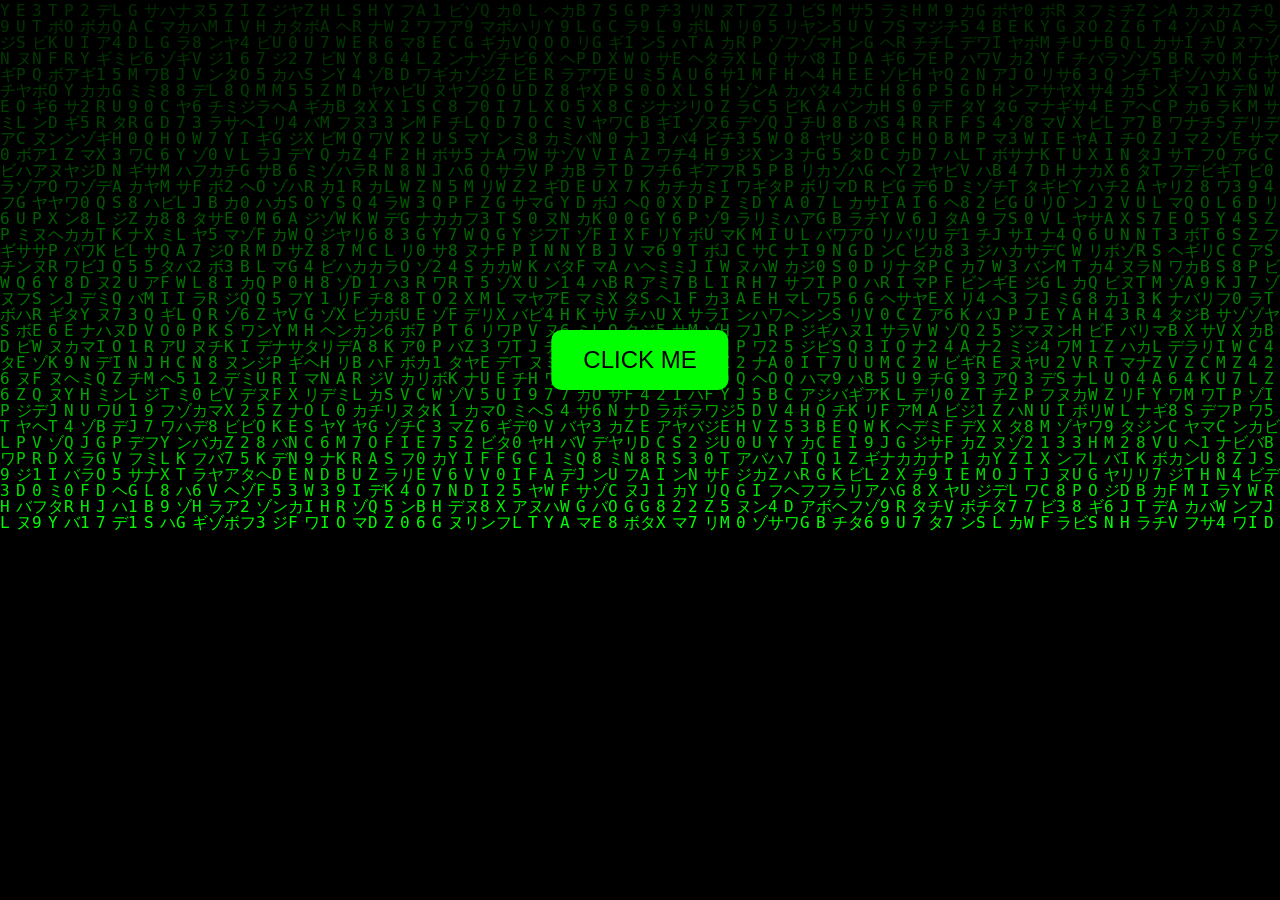
<file: docs/index.html>
<!DOCTYPE html>
<html lang="en">
<head>
    <meta charset="UTF-8" />
    <meta name="viewport" content="width=device-width, initial-scale=1.0" />
    <title>Welcome to the System</title>
    <link rel="stylesheet" href="css/matrix.css" />
    <script src="js/matrix.js" defer></script>
    <script src="js/mode-toggle.js" defer></script>

</head>
<body class="matrix-bg">
<canvas id="matrixCanvas"></canvas>

<div class="intro-center">
    <button id="enterButton">CLICK ME</button>
</div>

<div id="pillChoice" class="pill-container hidden">
    <p>Choose your path:</p>
    <button class="pill red">RED PILL</button>
    <button class="pill blue">BLUE PILL</button>
    <p class="pill-hint">(Red = Light Mode | Blue = Acid Dark Mode)</p>
</div>

<script>
    document.getElementById('enterButton').addEventListener('click', () => {
        document.getElementById('pillChoice').classList.remove('hidden');
        document.getElementById('enterButton').style.display = 'none';
    });
</script>
</body>
</html>
</file>
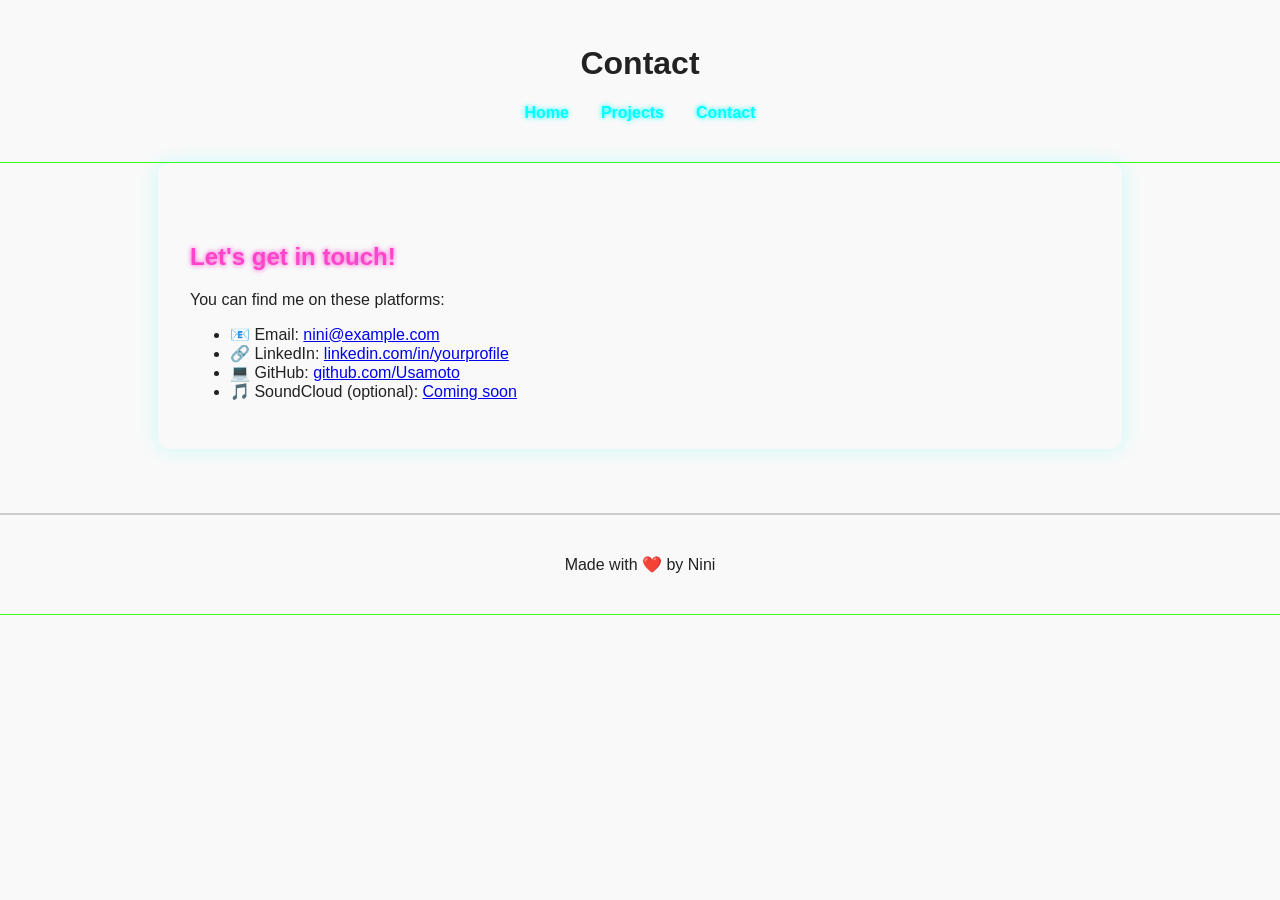
<file: docs/contact.html>
<!DOCTYPE html>
<html lang="en">
<head>
    <meta charset="UTF-8">
    <meta name="viewport" content="width=device-width, initial-scale=1.0">
    <title>Contact Nini</title>
    <link rel="stylesheet" href="css/style.css">
    <link rel="stylesheet" href="css/neon-dark.css">

</head>
<body class="light-mode">
<header>
    <h1>Contact</h1>
    <nav>
        <ul>
            <li><a href="home.html">Home</a></li>
            <li><a href="projects.html">Projects</a></li>
            <li><a href="contact.html">Contact</a></li>
        </ul>
    </nav>
</header>

<main>
    <section>
        <h2>Let's get in touch!</h2>
        <p>You can find me on these platforms:</p>
        <ul>
            <li>📧 Email: <a href="mailto:nini@example.com">nini@example.com</a></li>
            <li>🔗 LinkedIn: <a href="https://linkedin.com/in/yourprofile" target="_blank">linkedin.com/in/yourprofile</a></li>
            <li>💻 GitHub: <a href="https://github.com/Usamoto" target="_blank">github.com/Usamoto</a></li>
            <li>🎵 SoundCloud (optional): <a href="#">Coming soon</a></li>
        </ul>
    </section>
</main>

<footer>
    <p>Made with ❤️ by Nini</p>
</footer>
</body>
</html>
</file>
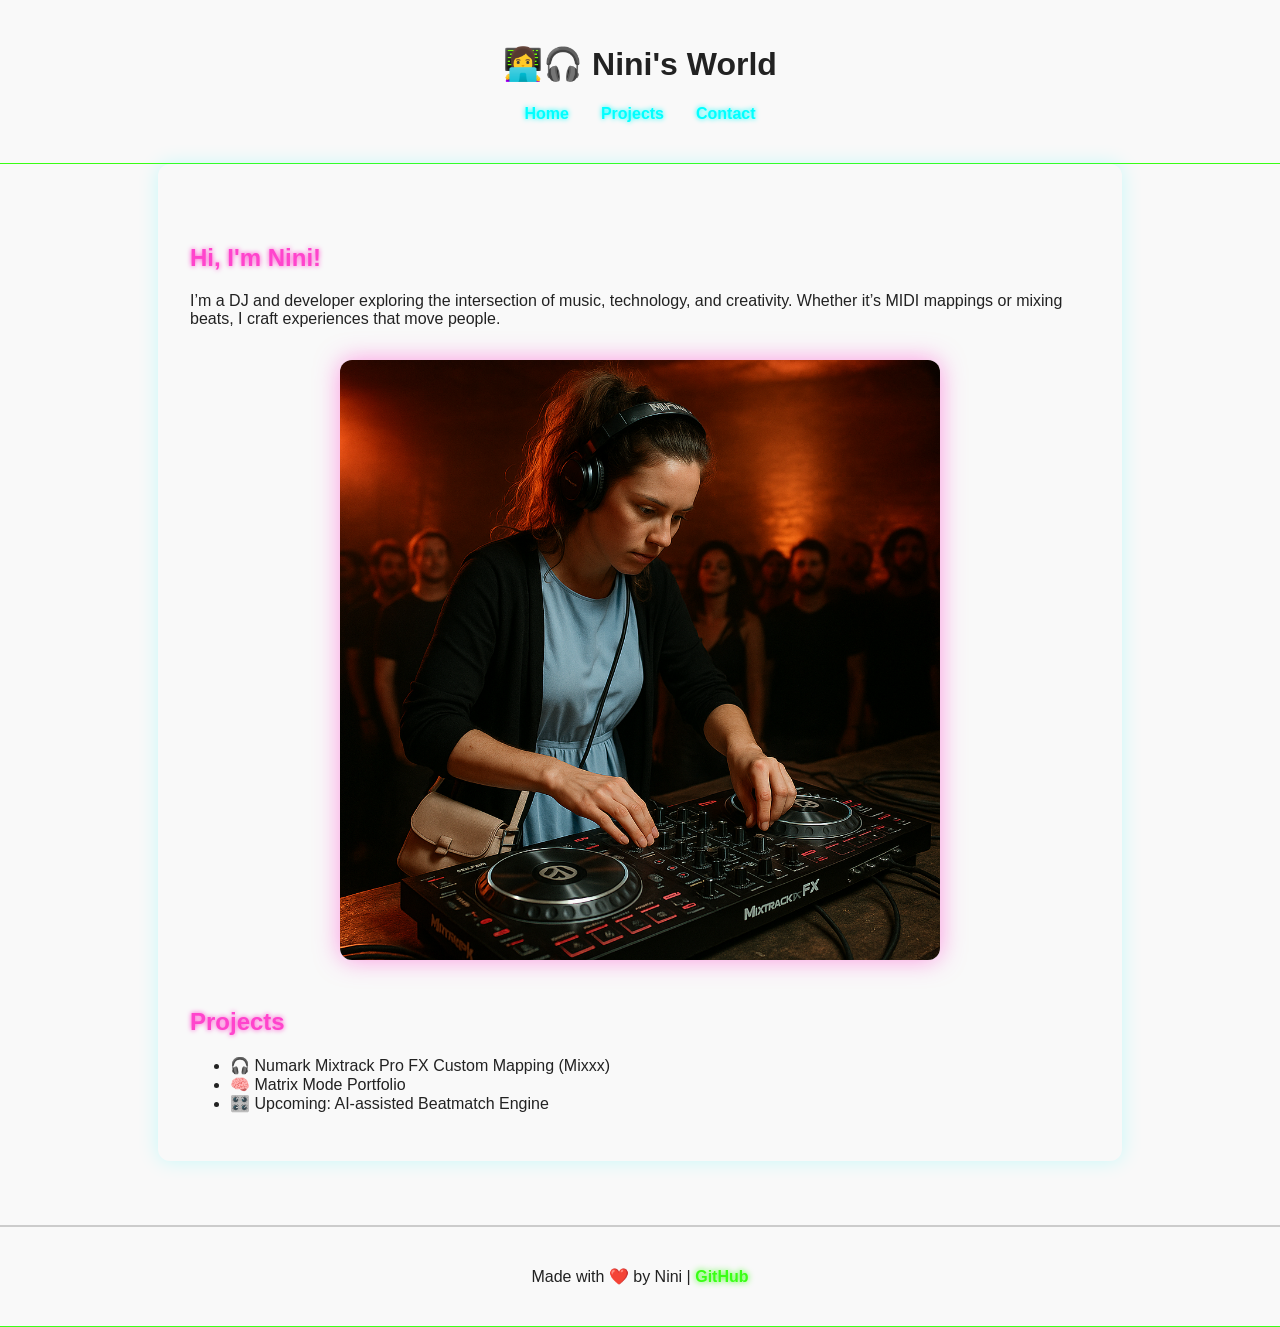
<file: docs/home.html>
<!DOCTYPE html>
<html lang="en">
<head>
    <meta charset="UTF-8">
    <meta name="viewport" content="width=device-width, initial-scale=1.0">
    <title>Nini's Portfolio</title>
    <link rel="stylesheet" href="css/style.css">
    <link rel="stylesheet" href="css/neon-dark.css">

</head>
<body class="light-mode">
<header>
    <h1>👩‍💻🎧 Nini's World</h1>
    <nav>
        <ul>
            <li><a href="home.html">Home</a></li>
            <li><a href="#projects">Projects</a></li>
            <li><a href="#contact">Contact</a></li>
        </ul>
    </nav>
</header>

<main>
    <section id="intro">
        <h2>Hi, I'm Nini!</h2>
        <p>I’m a DJ and developer exploring the intersection of music, technology, and creativity. Whether it’s MIDI mappings or mixing beats, I craft experiences that move people.</p>
        <img src="assets/controller-showcase.png" alt="DJ controller showcase" class="main-image">
    </section>

    <section id="projects">
        <h2>Projects</h2>
        <ul>
            <li>🎧 Numark Mixtrack Pro FX Custom Mapping (Mixxx)</li>
            <li>🧠 Matrix Mode Portfolio</li>
            <li>🎛️ Upcoming: AI-assisted Beatmatch Engine</li>
        </ul>
    </section>
</main>

<footer>
    <p>Made with ❤️ by Nini | <a href="https://github.com/Usamoto" target="_blank">GitHub</a></p>
</footer>
</body>
</html>
</file>
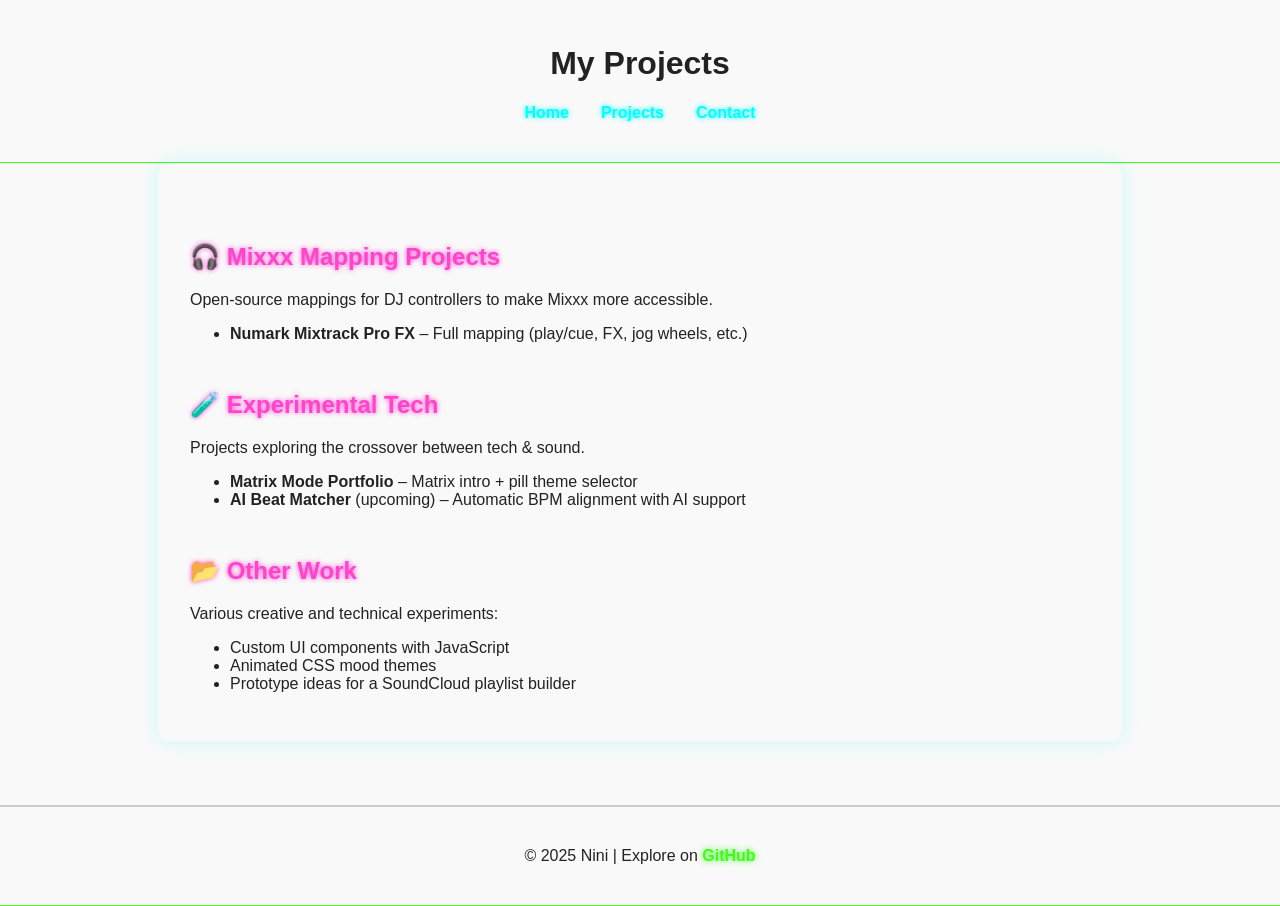
<file: docs/projects.html>
<!DOCTYPE html>
<html lang="en">
<head>
    <meta charset="UTF-8">
    <meta name="viewport" content="width=device-width, initial-scale=1.0">
    <title>Nini's Projects</title>
    <link rel="stylesheet" href="css/style.css">
    <link rel="stylesheet" href="css/neon-dark.css">
</head>
<body class="light-mode">
<header>
    <h1>My Projects</h1>
    <nav>
        <ul>
            <li><a href="home.html">Home</a></li>
            <li><a href="projects.html">Projects</a></li>
            <li><a href="contact.html">Contact</a></li>
        </ul>
    </nav>
</header>

<main>
    <section>
        <h2>🎧 Mixxx Mapping Projects</h2>
        <p>Open-source mappings for DJ controllers to make Mixxx more accessible.</p>
        <ul>
            <li><strong>Numark Mixtrack Pro FX</strong> – Full mapping (play/cue, FX, jog wheels, etc.)</li>
        </ul>
    </section>

    <section>
        <h2>🧪 Experimental Tech</h2>
        <p>Projects exploring the crossover between tech & sound.</p>
        <ul>
            <li><strong>Matrix Mode Portfolio</strong> – Matrix intro + pill theme selector</li>
            <li><strong>AI Beat Matcher</strong> (upcoming) – Automatic BPM alignment with AI support</li>
        </ul>
    </section>

    <section>
        <h2>📂 Other Work</h2>
        <p>Various creative and technical experiments:</p>
        <ul>
            <li>Custom UI components with JavaScript</li>
            <li>Animated CSS mood themes</li>
            <li>Prototype ideas for a SoundCloud playlist builder</li>
        </ul>
    </section>
</main>

<footer>
    <p>© 2025 Nini | Explore on <a href="https://github.com/Usamoto" target="_blank">GitHub</a></p>
</footer>
</body>
</html>
</file>
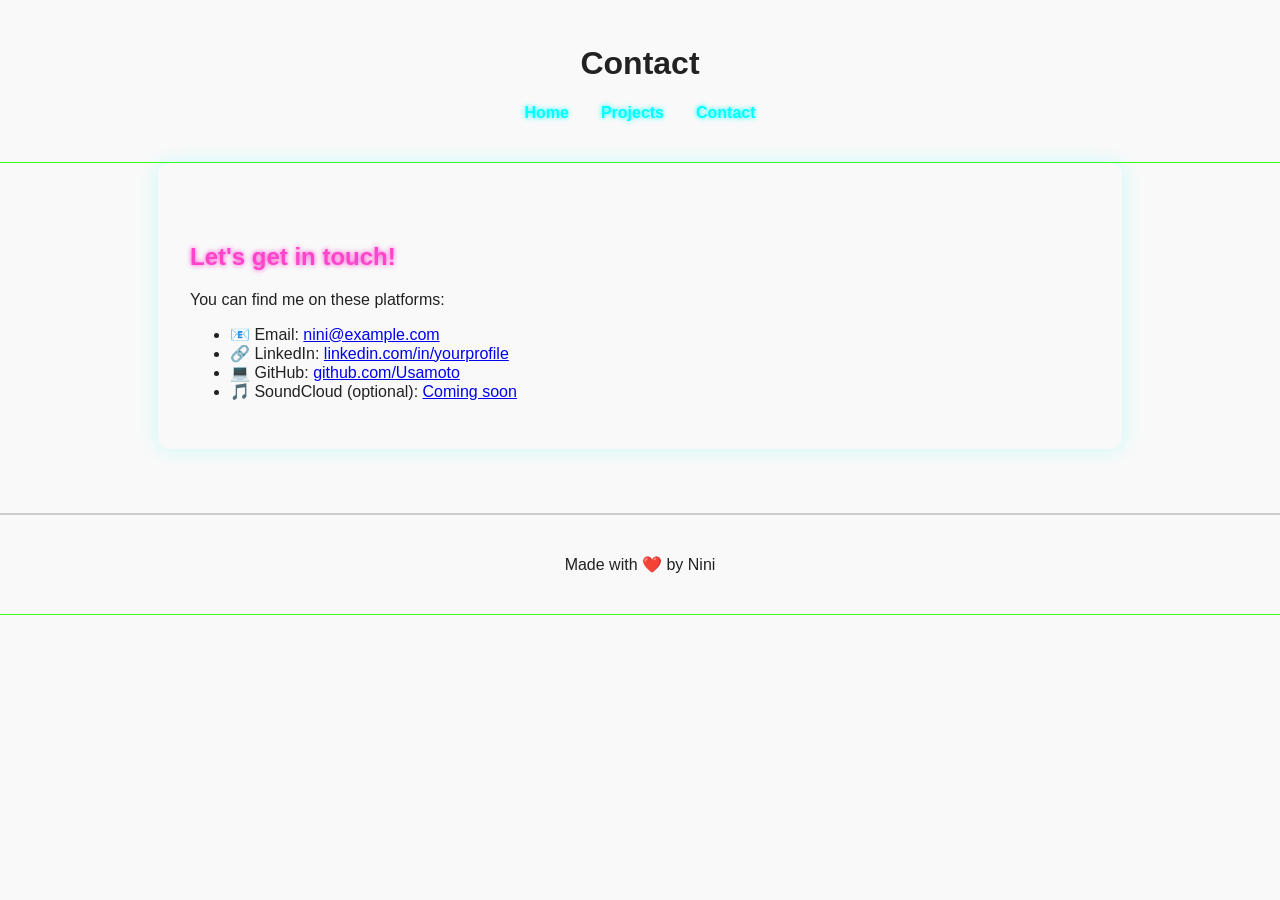
<file: html/contact.html>
<!DOCTYPE html>
<html lang="en">
<head>
    <meta charset="UTF-8">
    <meta name="viewport" content="width=device-width, initial-scale=1.0">
    <title>Contact Nini</title>
    <link rel="stylesheet" href="../css/style.css">
    <link rel="stylesheet" href="../css/neon-dark.css">
</head>
<body class="light-mode">
<header>
    <h1>Contact</h1>
    <nav>
        <ul>
            <li><a href="home.html">Home</a></li>
            <li><a href="projects.html">Projects</a></li>
            <li><a href="contact.html">Contact</a></li>
        </ul>
    </nav>
</header>

<main>
    <section>
        <h2>Let's get in touch!</h2>
        <p>You can find me on these platforms:</p>
        <ul>
            <li>📧 Email: <a href="mailto:nini@example.com">nini@example.com</a></li>
            <li>🔗 LinkedIn: <a href="https://linkedin.com/in/yourprofile" target="_blank">linkedin.com/in/yourprofile</a></li>
            <li>💻 GitHub: <a href="https://github.com/Usamoto" target="_blank">github.com/Usamoto</a></li>
            <li>🎵 SoundCloud (optional): <a href="#">Coming soon</a></li>
        </ul>
    </section>
</main>

<footer>
    <p>Made with ❤️ by Nini</p>
</footer>
</body>
</html>
</file>
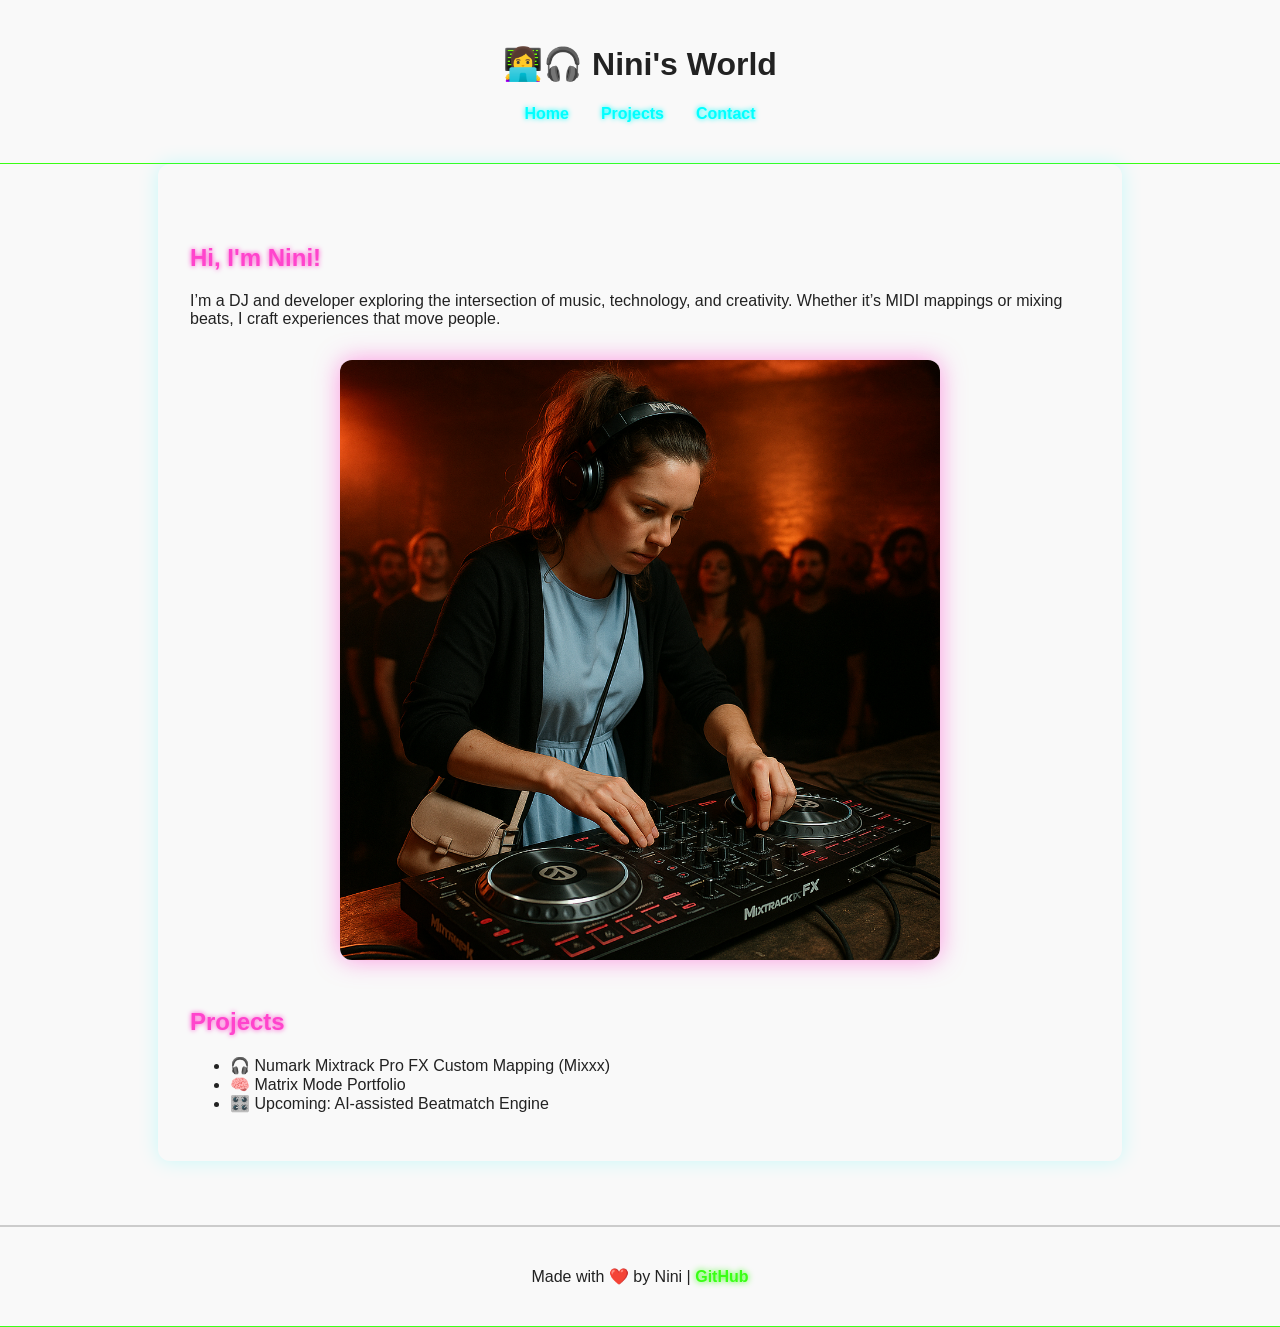
<file: html/home.html>
<!DOCTYPE html>
<html lang="en">
<head>
    <meta charset="UTF-8">
    <meta name="viewport" content="width=device-width, initial-scale=1.0">
    <title>Nini's Portfolio</title>
    <link rel="stylesheet" href="../css/style.css">
    <link rel="stylesheet" href="../css/neon-dark.css">

</head>
<body class="light-mode">
<header>
    <h1>👩‍💻🎧 Nini's World</h1>
    <nav>
        <ul>
            <li><a href="home.html">Home</a></li>
            <li><a href="#projects">Projects</a></li>
            <li><a href="#contact">Contact</a></li>
        </ul>
    </nav>
</header>

<main>
    <section id="intro">
        <h2>Hi, I'm Nini!</h2>
        <p>I’m a DJ and developer exploring the intersection of music, technology, and creativity. Whether it’s MIDI mappings or mixing beats, I craft experiences that move people.</p>
        <img src="../assets/controller-showcase.png" alt="DJ controller showcase" class="main-image">
    </section>

    <section id="projects">
        <h2>Projects</h2>
        <ul>
            <li>🎧 Numark Mixtrack Pro FX Custom Mapping (Mixxx)</li>
            <li>🧠 Matrix Mode Portfolio</li>
            <li>🎛️ Upcoming: AI-assisted Beatmatch Engine</li>
        </ul>
    </section>
</main>

<footer>
    <p>Made with ❤️ by Nini | <a href="https://github.com/Usamoto" target="_blank">GitHub</a></p>
</footer>
</body>
</html>
</file>
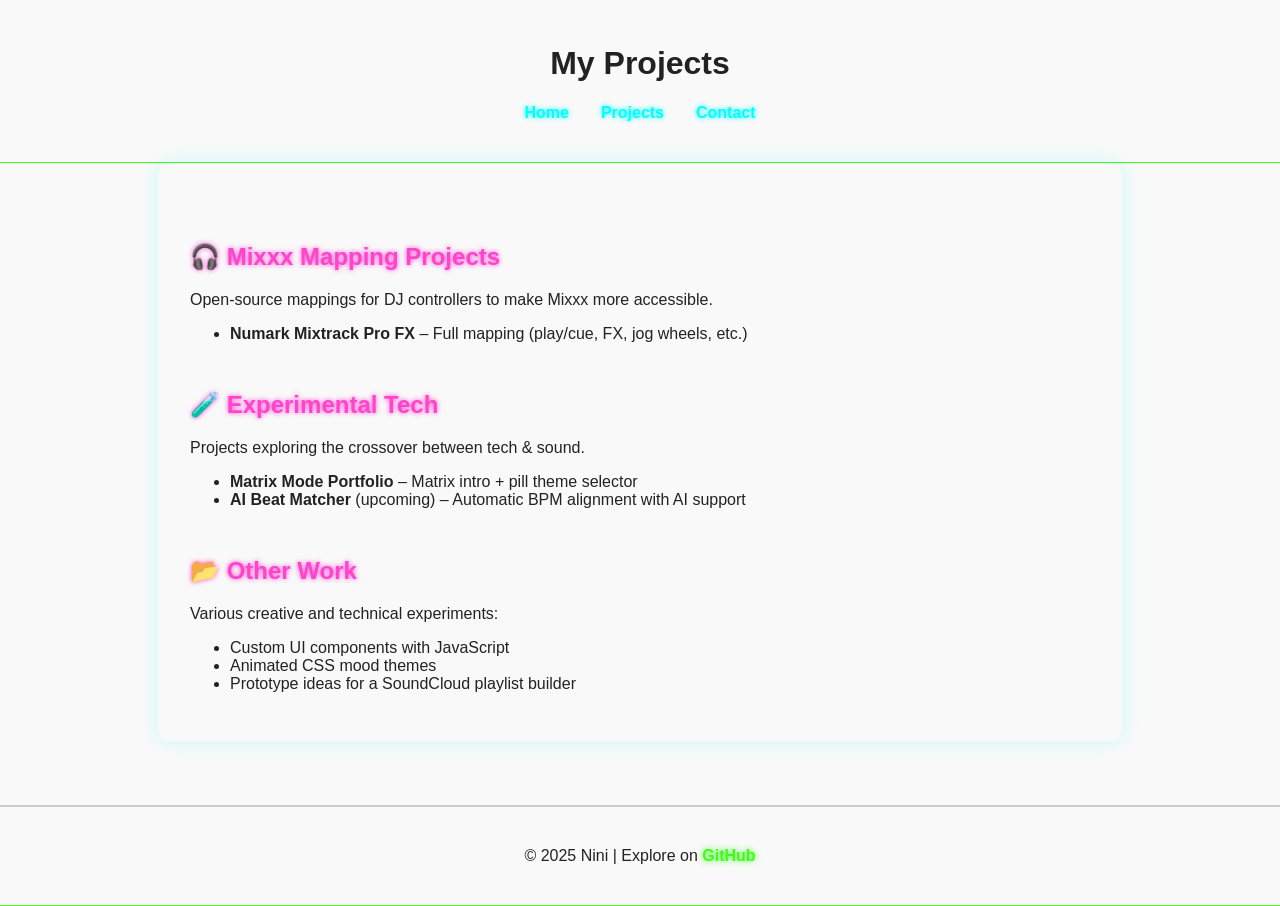
<file: html/projects.html>
<!DOCTYPE html>
<html lang="en">
<head>
    <meta charset="UTF-8">
    <meta name="viewport" content="width=device-width, initial-scale=1.0">
    <title>Nini's Projects</title>
    <link rel="stylesheet" href="../css/style.css">
    <link rel="stylesheet" href="../css/neon-dark.css">
</head>
<body class="light-mode">
<header>
    <h1>My Projects</h1>
    <nav>
        <ul>
            <li><a href="home.html">Home</a></li>
            <li><a href="projects.html">Projects</a></li>
            <li><a href="contact.html">Contact</a></li>
        </ul>
    </nav>
</header>

<main>
    <section>
        <h2>🎧 Mixxx Mapping Projects</h2>
        <p>Open-source mappings for DJ controllers to make Mixxx more accessible.</p>
        <ul>
            <li><strong>Numark Mixtrack Pro FX</strong> – Full mapping (play/cue, FX, jog wheels, etc.)</li>
        </ul>
    </section>

    <section>
        <h2>🧪 Experimental Tech</h2>
        <p>Projects exploring the crossover between tech & sound.</p>
        <ul>
            <li><strong>Matrix Mode Portfolio</strong> – Matrix intro + pill theme selector</li>
            <li><strong>AI Beat Matcher</strong> (upcoming) – Automatic BPM alignment with AI support</li>
        </ul>
    </section>

    <section>
        <h2>📂 Other Work</h2>
        <p>Various creative and technical experiments:</p>
        <ul>
            <li>Custom UI components with JavaScript</li>
            <li>Animated CSS mood themes</li>
            <li>Prototype ideas for a SoundCloud playlist builder</li>
        </ul>
    </section>
</main>

<footer>
    <p>© 2025 Nini | Explore on <a href="https://github.com/Usamoto" target="_blank">GitHub</a></p>
</footer>
</body>
</html>
</file>
<file: docs/css/matrix.css>
body, html {
    margin: 0;
    padding: 0;
    height: 100%;
    overflow: hidden;
    font-family: 'Courier New', monospace;
    background-color: black;
}

#matrixCanvas {
    position: absolute;
    top: 0;
    left: 0;
    z-index: 0;
}

.intro-center {
    position: absolute;
    top: 40%;
    left: 50%;
    transform: translate(-50%, -50%);
    z-index: 2;
    text-align: center;
}

#enterButton {
    padding: 1rem 2rem;
    font-size: 1.5rem;
    background-color: #00ff00;
    border: none;
    color: black;
    cursor: pointer;
    animation: glow 1.5s infinite alternate;
    border-radius: 10px;
}

@keyframes glow {
    from {
        box-shadow: 0 0 5px #00ff00;
    }
    to {
        box-shadow: 0 0 20px #00ff00;
    }
}

.pill-container {
    position: absolute;
    top: 55%;
    left: 50%;
    transform: translate(-50%, -50%);
    text-align: center;
    z-index: 2;
}

.pill {
    padding: 1rem 2rem;
    margin: 1rem;
    font-size: 1.2rem;
    border: none;
    border-radius: 20px;
    cursor: pointer;
    color: white;
}

.pill.red {
    background-color: #ff4c4c;
}

.pill.blue {
    background-color: #3ecfff;
}

.pill-hint {
    margin-top: 1rem;
    font-size: 0.9rem;
    color: #aaa;
}

.hidden {
    display: none;
}
</file>
<file: docs/css/style.css>
/* Base Light Mode Styling */
body.light-mode {
    margin: 0;
    padding: 0;
    font-family: 'Segoe UI', Tahoma, Geneva, Verdana, sans-serif;
    background-color: #f9f9f9;
    color: #222;
}

header {
    background-color: #e2e8f0;
    padding: 1.5rem;
    text-align: center;
    border-bottom: 2px solid #ccc;
}

nav ul {
    list-style: none;
    padding: 0;
    display: flex;
    justify-content: center;
    gap: 2rem;
    margin-top: 1rem;
}

nav ul li a {
    text-decoration: none;
    color: #444;
    font-weight: bold;
    transition: color 0.3s ease;
}

nav ul li a:hover {
    color: #CCFF00;
}

main {
    padding: 2rem;
    max-width: 900px;
    margin: 0 auto;
}

.main-image {
    width: 100%;
    max-width: 600px;
    margin: 2rem auto;
    display: block;
    border-radius: 12px;
    box-shadow: 0 8px 24px rgba(0, 0, 0, 0.15);
}

section h2 {
    margin-top: 3rem;
    color: #333;
}

footer {
    background-color: #e2e8f0;
    text-align: center;
    padding: 1rem;
    border-top: 2px solid #ccc;
    margin-top: 4rem;
}

footer a {
    color: #333;
    text-decoration: none;
    font-weight: bold;
}

footer a:hover {
    color: #CCFF00;
}
</file>
<file: docs/css/neon-dark.css>
/* Acid Neon Dark Mode Styling */
body.acid-dark {
    margin: 0;
    padding: 0;
    font-family: 'Orbitron', sans-serif;
    background-color: #0a0a0a;
    color: #CCFF00;
    background-image: url('../assets/acid-smiley.png');
    background-repeat: no-repeat;
    background-position: center;
    background-size: 400px;
}

header, footer {
    background-color: rgba(255, 255, 255, 0.05);
    border-bottom: 1px solid #39FF14;
    text-align: center;
    padding: 1.5rem;
}

nav ul {
    list-style: none;
    padding: 0;
    display: flex;
    justify-content: center;
    gap: 2rem;
    margin-top: 1rem;
}

nav ul li a {
    text-decoration: none;
    color: #00FFFF;
    font-weight: bold;
    text-shadow: 0 0 5px #00FFFF;
    transition: transform 0.3s ease, color 0.3s ease;
}

nav ul li a:hover {
    color: #FF44CC;
    transform: scale(1.1);
    text-shadow: 0 0 8px #FF44CC;
}

main {
    padding: 2rem;
    max-width: 900px;
    margin: 0 auto;
    background: rgba(255, 255, 255, 0.03);
    border-radius: 12px;
    box-shadow: 0 0 20px #00FFFF33;
}

.main-image {
    width: 100%;
    max-width: 600px;
    margin: 2rem auto;
    display: block;
    border-radius: 12px;
    box-shadow: 0 0 25px #FF44CC88;
}

section h2 {
    margin-top: 3rem;
    color: #FF44CC;
    text-shadow: 0 0 5px #FF44CC;
}

footer a {
    color: #39FF14;
    text-decoration: none;
    font-weight: bold;
    text-shadow: 0 0 6px #39FF14;
}

footer a:hover {
    color: #CCFF00;
    text-shadow: 0 0 10px #CCFF00;
}
</file>
<file: css/style.css>
/* Base Light Mode Styling */
body.light-mode {
    margin: 0;
    padding: 0;
    font-family: 'Segoe UI', Tahoma, Geneva, Verdana, sans-serif;
    background-color: #f9f9f9;
    color: #222;
}

header {
    background-color: #e2e8f0;
    padding: 1.5rem;
    text-align: center;
    border-bottom: 2px solid #ccc;
}

nav ul {
    list-style: none;
    padding: 0;
    display: flex;
    justify-content: center;
    gap: 2rem;
    margin-top: 1rem;
}

nav ul li a {
    text-decoration: none;
    color: #444;
    font-weight: bold;
    transition: color 0.3s ease;
}

nav ul li a:hover {
    color: #CCFF00;
}

main {
    padding: 2rem;
    max-width: 900px;
    margin: 0 auto;
}

.main-image {
    width: 100%;
    max-width: 600px;
    margin: 2rem auto;
    display: block;
    border-radius: 12px;
    box-shadow: 0 8px 24px rgba(0, 0, 0, 0.15);
}

section h2 {
    margin-top: 3rem;
    color: #333;
}

footer {
    background-color: #e2e8f0;
    text-align: center;
    padding: 1rem;
    border-top: 2px solid #ccc;
    margin-top: 4rem;
}

footer a {
    color: #333;
    text-decoration: none;
    font-weight: bold;
}

footer a:hover {
    color: #CCFF00;
}
</file>
<file: css/neon-dark.css>
/* Acid Neon Dark Mode Styling */
body.acid-dark {
    margin: 0;
    padding: 0;
    font-family: 'Orbitron', sans-serif;
    background-color: #0a0a0a;
    color: #CCFF00;
    background-image: url('../assets/acid-smiley.png');
    background-repeat: no-repeat;
    background-position: center;
    background-size: 400px;
}

header, footer {
    background-color: rgba(255, 255, 255, 0.05);
    border-bottom: 1px solid #39FF14;
    text-align: center;
    padding: 1.5rem;
}

nav ul {
    list-style: none;
    padding: 0;
    display: flex;
    justify-content: center;
    gap: 2rem;
    margin-top: 1rem;
}

nav ul li a {
    text-decoration: none;
    color: #00FFFF;
    font-weight: bold;
    text-shadow: 0 0 5px #00FFFF;
    transition: transform 0.3s ease, color 0.3s ease;
}

nav ul li a:hover {
    color: #FF44CC;
    transform: scale(1.1);
    text-shadow: 0 0 8px #FF44CC;
}

main {
    padding: 2rem;
    max-width: 900px;
    margin: 0 auto;
    background: rgba(255, 255, 255, 0.03);
    border-radius: 12px;
    box-shadow: 0 0 20px #00FFFF33;
}

.main-image {
    width: 100%;
    max-width: 600px;
    margin: 2rem auto;
    display: block;
    border-radius: 12px;
    box-shadow: 0 0 25px #FF44CC88;
}

section h2 {
    margin-top: 3rem;
    color: #FF44CC;
    text-shadow: 0 0 5px #FF44CC;
}

footer a {
    color: #39FF14;
    text-decoration: none;
    font-weight: bold;
    text-shadow: 0 0 6px #39FF14;
}

footer a:hover {
    color: #CCFF00;
    text-shadow: 0 0 10px #CCFF00;
}
</file>
